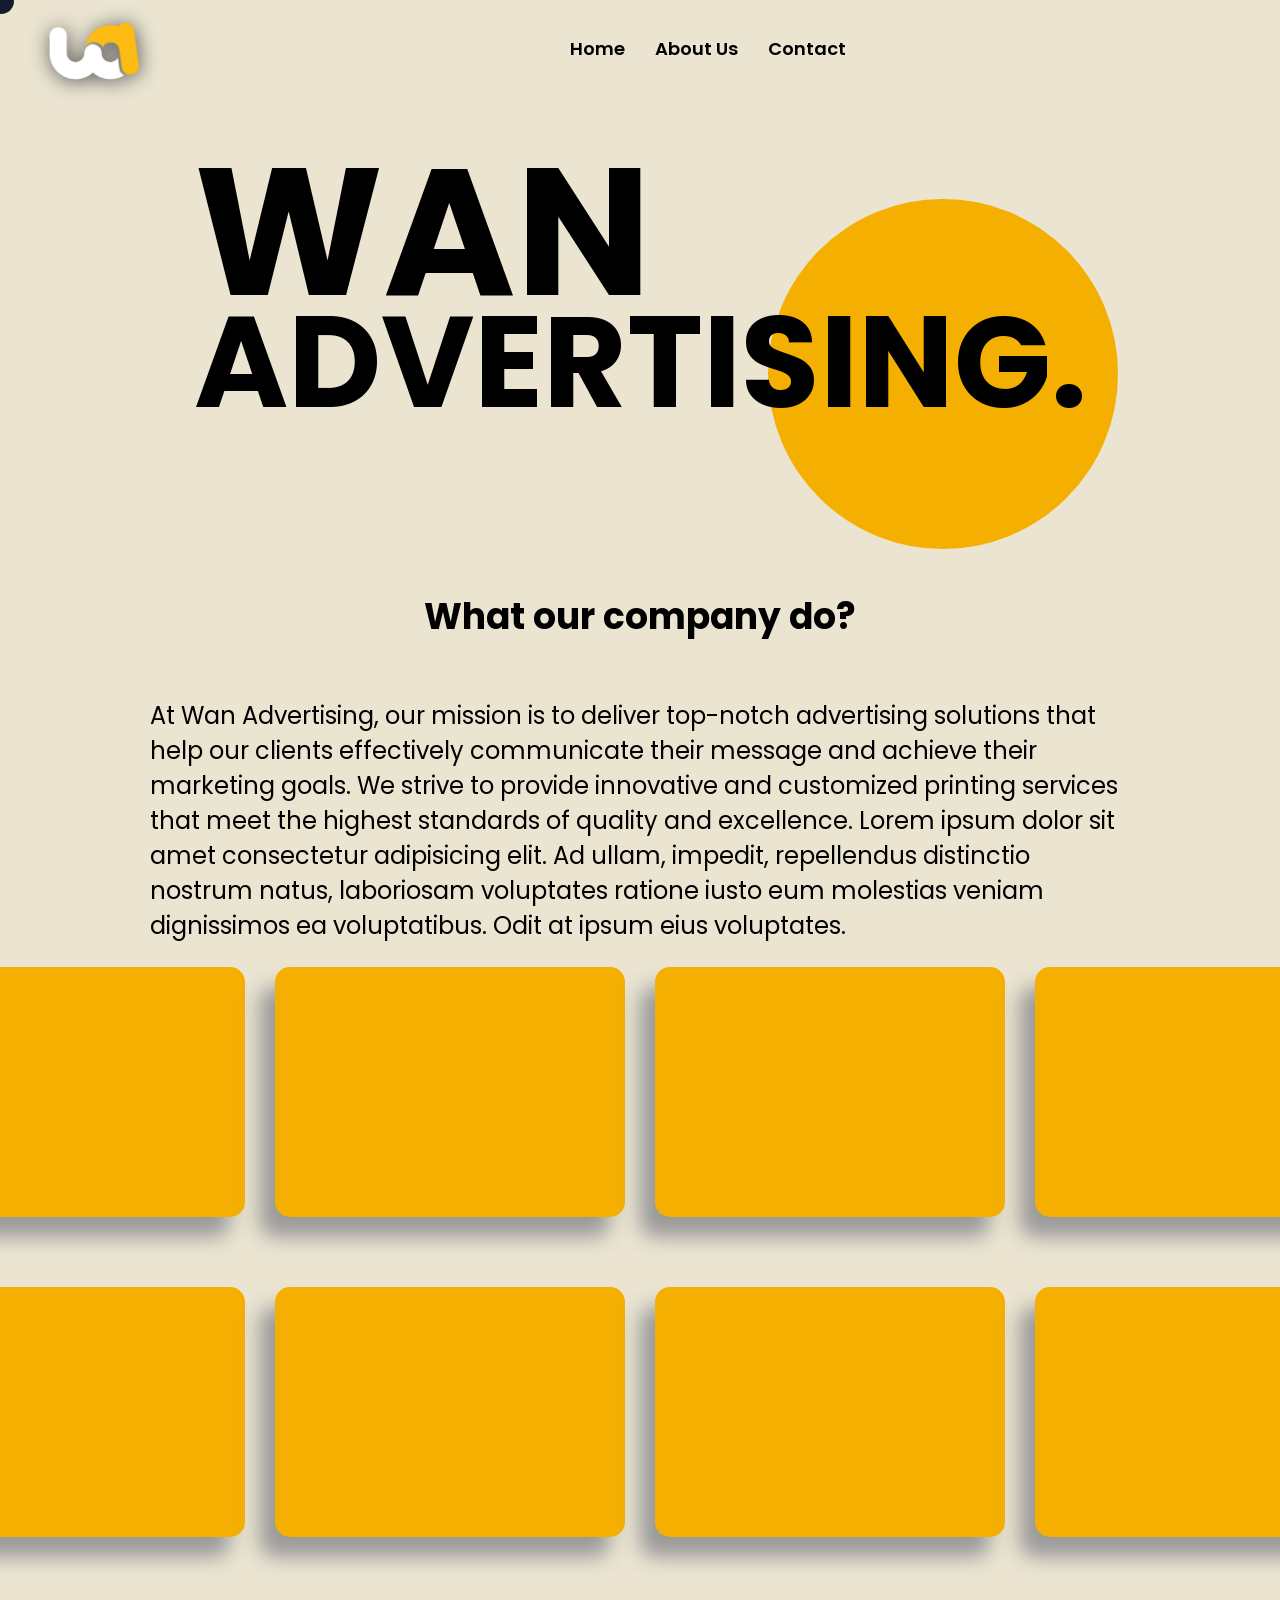
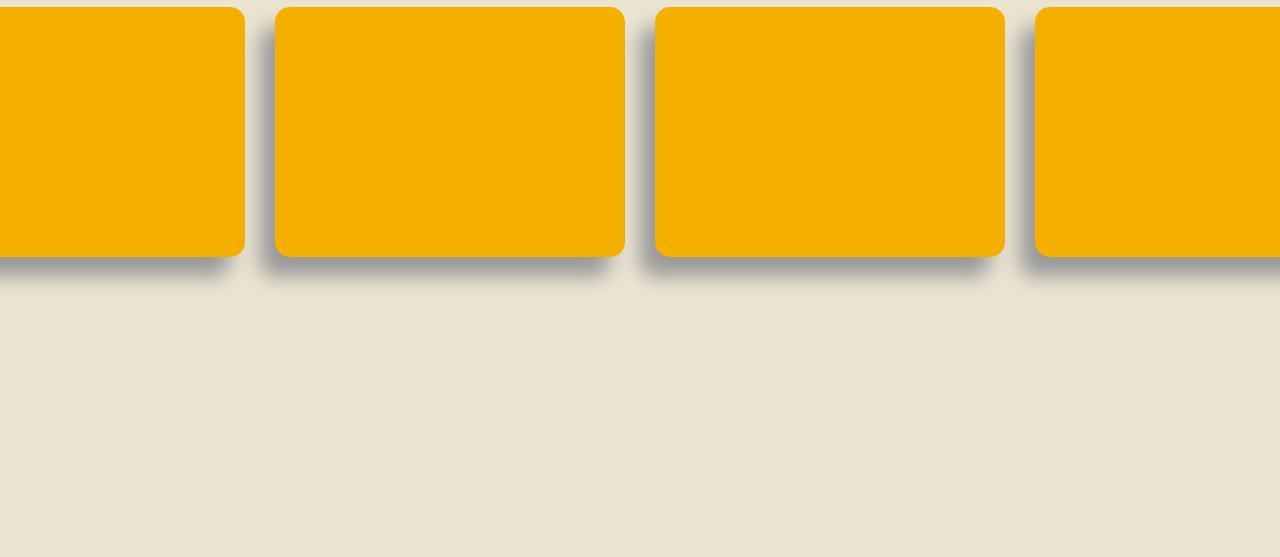
<file: index.html>
<!DOCTYPE html>
<html lang="en">
<head>
    <meta charset="UTF-8">
    <meta name="viewport" content="width=device-width, initial-scale=1.0">
    <link rel="stylesheet" href="style.css">
    <link rel="icon" href="image/wan.png">
    <link href="https://fonts.googleapis.com/css2?family=Poppins:ital,wght@0,100;0,200;0,300;0,400;0,500;0,600;0,700;0,800;0,900;1,100;1,200;1,300;1,400;1,500;1,600;1,700;1,800;1,900&display=swap" rel="stylesheet">
    <title>Wan Advertising</title>
</head>
<body>
    <div class="container">
        <div id="logo">
            <a href="home.html"><img src="image/wan.png" alt=""></a>
        </div>
        <nav class="navigation">
            <ul>
                <li><a href="home.html">Home</a></li>
                <li><a href="about.html">About Us</a></li>
                <li><a href="contact.html">Contact</a></li>
            </ul>
        </nav>
    </div>
    <section>
        <div class="wan-homepage">
            <div>
                <strong class="wan-homepage1">WAN</strong>
                <strong class="wan-homepage2">ADVERTISING.</strong>
            </div>
        </div>
        <div class="bulatan"></div>
        <div class="cursor">
            <div class="circle"></div>
            <div class="circle"></div>
            <div class="circle"></div>
            <div class="circle"></div>
            <div class="circle"></div>
            <div class="circle"></div>
            <div class="circle"></div>
            <div class="circle"></div>
            <div class="circle"></div>
            <div class="circle"></div>
            <div class="circle"></div>
            <div class="circle"></div>
            <div class="circle"></div>
            <div class="circle"></div>
            <div class="circle"></div>
            <div class="circle"></div>
            <div class="circle"></div>
            <div class="circle"></div>
            <div class="circle"></div>
        </div>
    </section>
    <section style="position: relative;top: -250px; font-size: 1.5rem;">
        <div style="display: flex; justify-content: center; flex-direction: column;align-items: center ;;">
            <h1>What our company do?</h1>
            <p style="max-width: calc(100% - 300px)"  >At Wan Advertising, our mission is to deliver top-notch advertising solutions that help our clients effectively communicate their message and achieve their marketing goals. We strive to provide innovative and customized printing services that meet the highest standards of quality and excellence.
            Lorem ipsum dolor sit amet consectetur adipisicing elit. Ad ullam, impedit, repellendus distinctio nostrum natus, laboriosam voluptates ratione iusto eum molestias veniam dignissimos ea voluptatibus. Odit at ipsum eius voluptates.
            </p>
            
        </div>
        <section class="grid-containers">
            <div class="grid-container">
                <div class="grid_itemn"></div>
                <div class="grid_itemn"></div>
                <div class="grid_itemn"></div>
                <div class="grid_itemn"></div>
                <div class="grid_itemn"></div>
                <div class="grid_itemn"></div>
                <div class="grid_itemn"></div>
                <div class="grid_itemn"></div>
                <div class="grid_itemn"></div>
                <div class="grid_itemn"></div>
                <div class="grid_itemn"></div>
                <div class="grid_itemn"></div>
            </div>
        </section>
    </section>
    
    <script src="script.js"></script>
</body>
</html>
</file>
<file: style.css>
html {
    scroll-behavior: smooth;
}
body {
    background-color: #EBE4D1;
    margin: 0;
    padding: 0;
    font-family: 'Poppins', sans-serif; /* Use Poppins font */
}

.container {
    display: flex;
    justify-content: center;
    align-items: center; /* Align items vertically centered */
    padding: 0 20px; /* Optional: Add padding to the sides */
}
.grid-containers{
    display: flex;
    justify-content: center;
}
.grid-container{
    display: grid;
    grid-template-columns: 1fr 1fr 1fr 1fr;
    grid-gap: 20px 30px;
    
}
.grid-container div{
    border-radius: 15px;
    justify-content: center;
    margin-bottom: 50px;
    filter: drop-shadow(-15px 20px 10px #999999);
}
.grid_itemn{
    background-color: #F5AF01;
    width: 350px;
    height: 250px;
    align-items: center;
    justify-content: center;
}
.navigation {
    flex-grow: 1;
    display: flex;
    justify-content: center; /* Center the navigation */
}

.navigation ul {
    display: flex;
    list-style: none;
    padding: 0;
    margin: 0;
}

.navigation li {
    margin: 0 15px;
    font-size: 18px;
    font-weight: 600; /* Adds some space between the nav items */
}
.navigation a {
    text-decoration: none;
    color: #000; /* Example color */
}
.navigation li :hover {
    color: #F5AF01; /* Example color */
}
#logo {
    margin-top: 10px;
    margin-left: 10px;
    margin-right: auto; /* Pushes the logo to the left */
}
#logo img {
    width: 126px;
    filter: drop-shadow(1px 2px 10px #555);
}

.wan-homepage {
    display: flex;
    justify-content: center;
}
.wan-homepage div {
    display: flex;
    flex-direction: column;
}
.wan-homepage1 {
    font-size: 180px;
}
.wan-homepage2 {
    margin-top: -100px;
    font-size: 128px;
}
.bulatan {
    height: 350px;
    width: 350px;
    border-radius: 50%;
    background-color:#F5AF01;
    position: relative;
    z-index: -1;
    top: -260px;
    left: 60%;
    transition: left 1.5s ease; /* Adjust the duration (1s) and easing function as needed */
}
#cursor {
    width: 30px;
    height: 30px;
    background: #F5AF01;
    position: absolute;
    top: 25%;
    left: 25%;
    border-radius: 50%;
}

.cursor {
    pointer-events: none;
    position: fixed;
    display: block;
    border-radius: 0;
    mix-blend-mode: difference;
    top: 0;
    left: 0;
    z-index: 9999999999999999;  
  }
  
  .circle {
      position: absolute;
      display: block;
      width: 26px;
      height: 26px;
      border-radius: 20px;
      background-color: #ac7f0b;
  }
</file>
